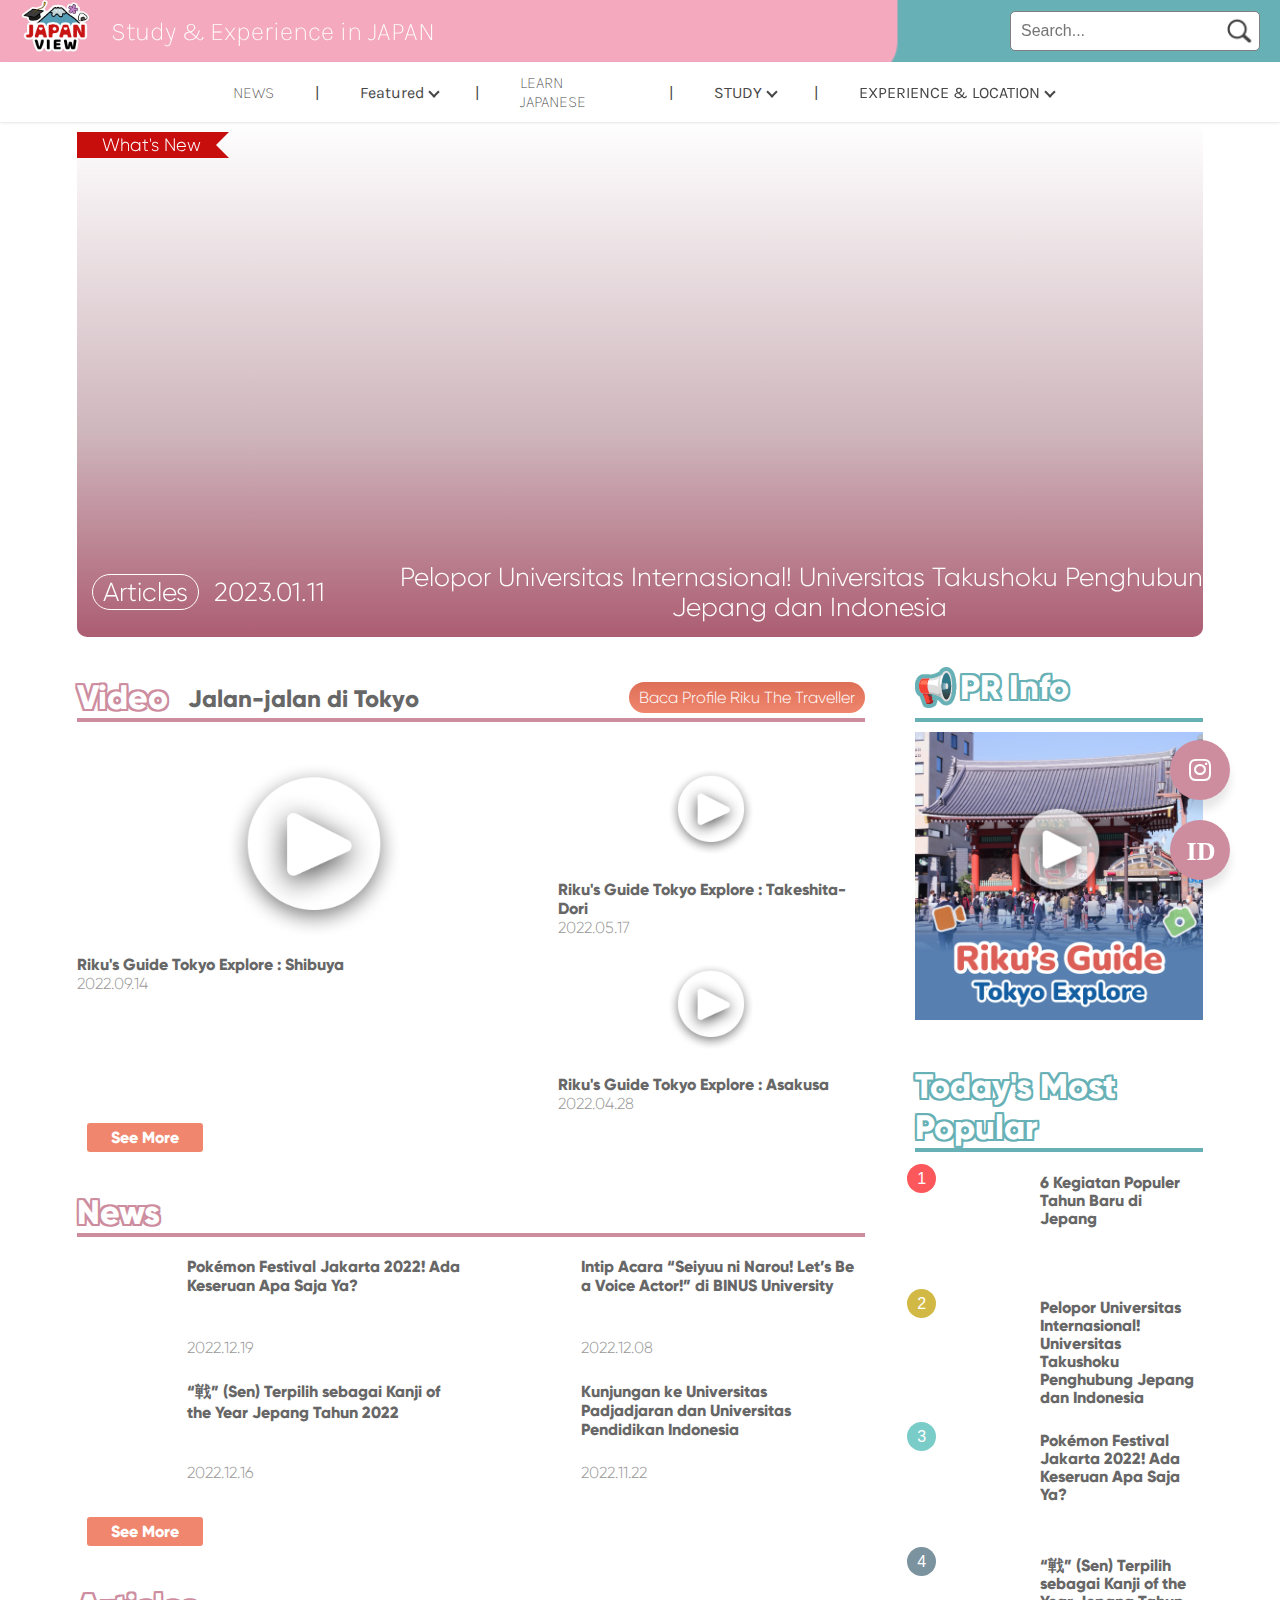
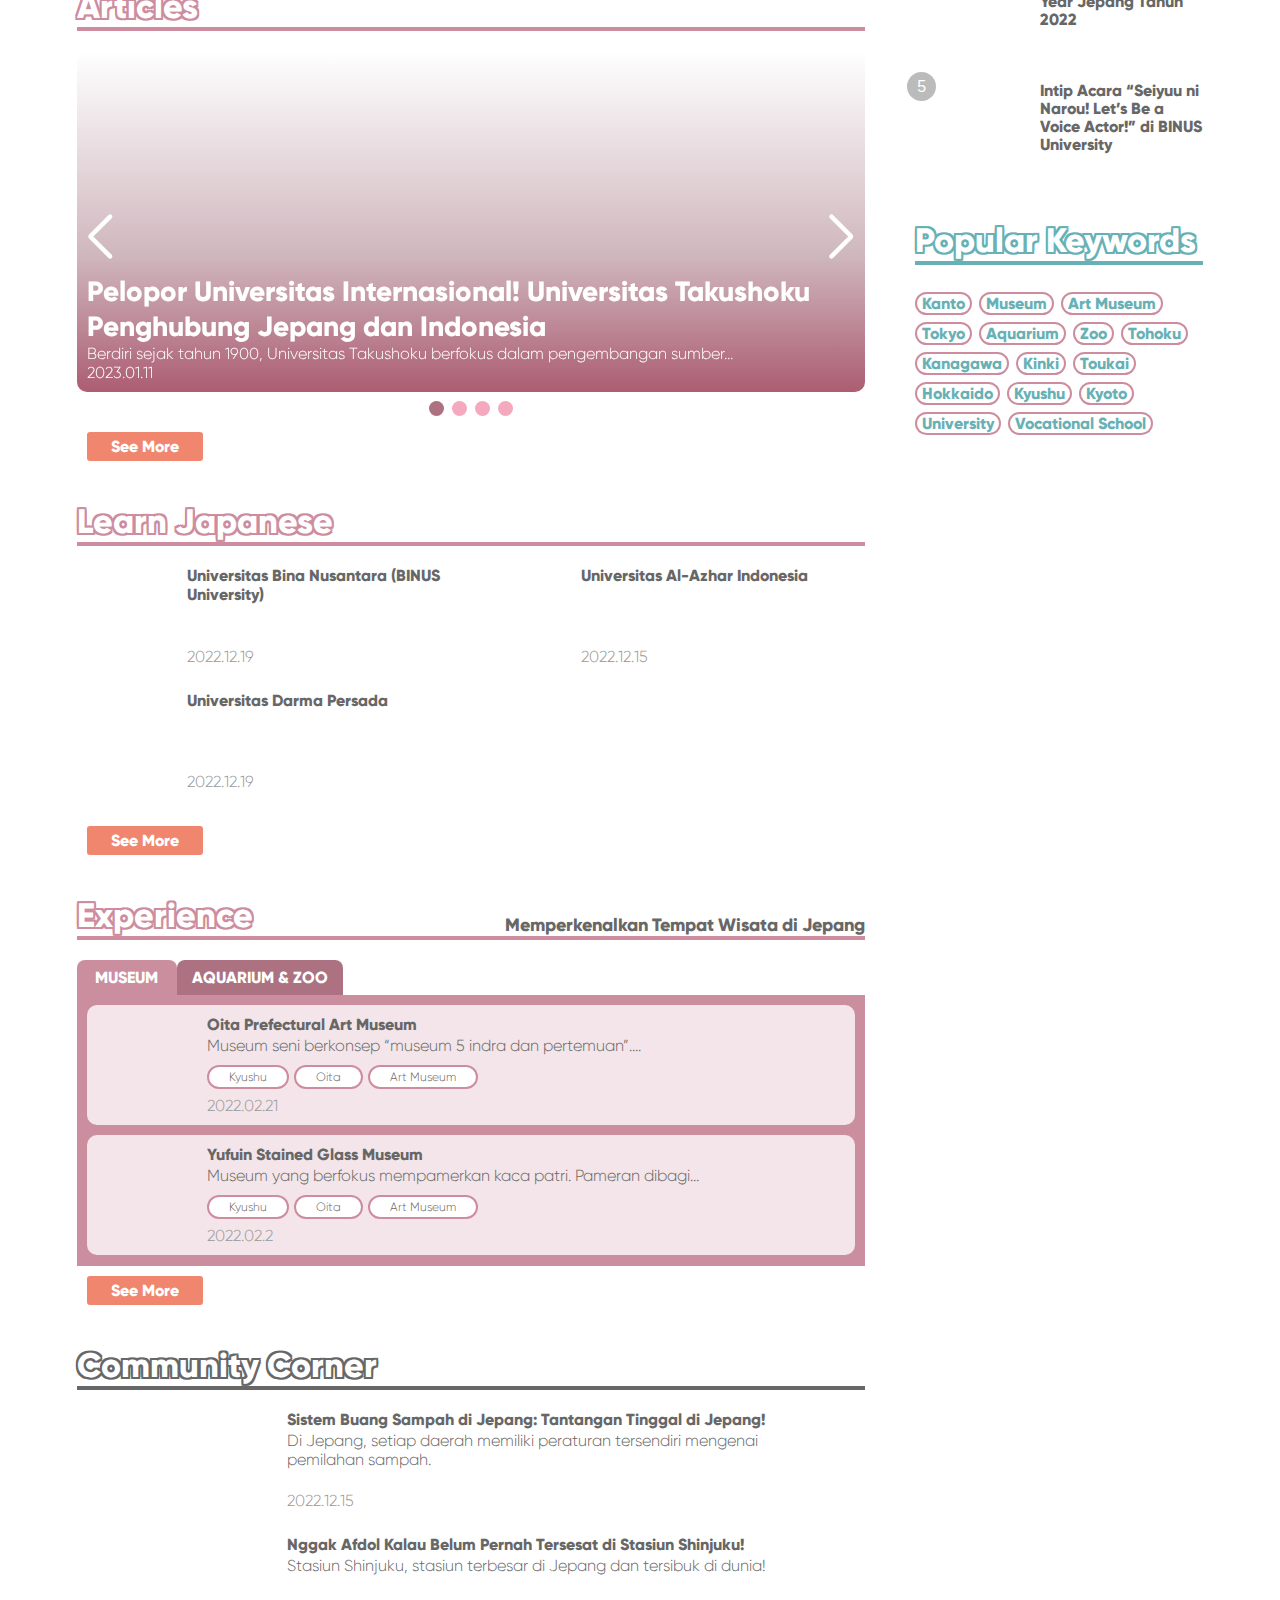
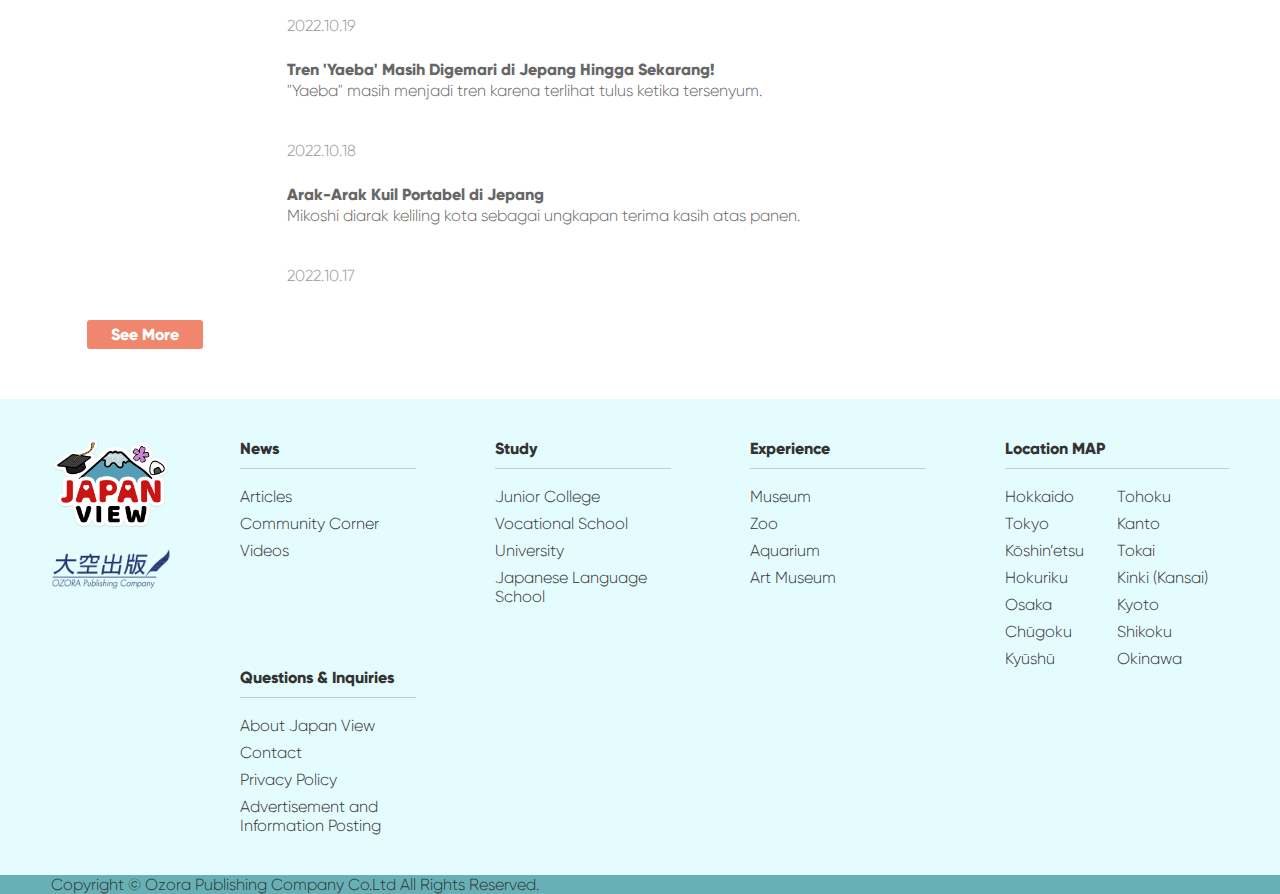
<file: index.html>
<!DOCTYPE html>
<html lang="en">

<head>
    <meta charset="UTF-8">
    <meta http-equiv="X-UA-Compatible" content="IE=edge">
    <meta name="viewport" content="width=device-width, initial-scale=1.0">
    <title>Japan View</title>
    <link rel="stylesheet" href="css/style.css">
    <link rel="stylesheet" href="https://cdn.jsdelivr.net/npm/swiper@8/swiper-bundle.min.css">
    <link rel="stylesheet" href="https://cdnjs.cloudflare.com/ajax/libs/font-awesome/5.15.3/css/all.min.css" />
</head>

<body>
    <div id="top">
        <div id="nav">
            <div class="nav-container1">
                <div class="nav-logo">
                    <a href="/index.html"><img src="img/japanview-logo.png" alt=""></a>
                    <a>Study & Experience in JAPAN</a>
                </div>
                <div class="search-bar">
                    <input type="search" placeholder="Search...">
                </div>
            </div>
            <div class="menu-list">
                <nav aria-label="main navigation">
                    <ul class="menus">
                        <li><a href="/news/index.html">NEWS</a></li>
                        <a><b>|</b></a>
                        <li>
                            <button type="button" aria-haspopup="true" aria-expanded="true" aria-controls="dropdown1">
                                Featured<span class="arrow"></span>
                            </button>
                            <ul class="dropdown" id="dropdown1">
                                <li><a href="#">ARTICLES</a></li>
                                <li><a href="#">COMMUNITY CORNER</a></li>
                            </ul>
                        </li>
                        <a><b>|</b></a>
                        <li><a href="#">LEARN JAPANESE</a></li>
                        <a><b>|</b></a>
                        <li>
                            <button type="button" aria-haspopup="true" aria-expanded="true" aria-controls="dropdown1">
                                STUDY<span class="arrow"></span>
                            </button>
                            <ul class="dropdown" id="dropdown1">
                                <li><a href="#">University</a></li>
                                <li><a href="#">Junior College</a></li>
                                <li><a href="#">Vocational School</a></li>
                                <li><a href="#">Japanese Language School</a></li>
                            </ul>
                        </li>
                        <a><b>|</b></a>
                        <li>
                            <button type="button" aria-haspopup="true" aria-expanded="true" aria-controls="dropdown1">
                                EXPERIENCE & LOCATION<span class="arrow"></span>
                            </button>
                            <ul class="dropdown" id="dropdown1">
                                <a href="Experience">Experience </a>
                                <li><a href="#">Museum</a></li>
                                <li><a href="#">Art Museum</a></li>
                                <li><a href="#">Zoo</a></li>
                                <li><a href="#">Aquarium</a></li>
                            </ul>
                        </li>
            </div>
        </div>
    </div>
    <div class="new-slider">
        <div class="swiper mySwiper1">
            <div class="swiper-wrapper">
                <div class="swiper-slide">
                    <div class="jv-slide-item">
                        <div class="jv-slide-img img-1">
                            <span>
                                What's New </span>
                            <a href="https://japanview.tv/id/topics/19960/"></a>
                            <div class="jv-slide-body">
                                <div class="jv-slide-post-type">
                                    <p>
                                        Articles </p>
                                </div>
                                <div class="jv-slide-date">
                                    <p>2023.01.11</p>
                                </div>

                                <div class="jv-slide-txt">

                                    <p><a href="https://japanview.tv/id/topics/19960/">
                                            Pelopor Universitas Internasional! Universitas Takushoku Penghubung Jepang
                                            dan
                                            Indonesia </a></p>
                                    <ul class="jv-slide-faci" style="display: none;">
                                        <li class="f_university "><a
                                                href="https://japanview.tv/id/school_type/university_id/">University</a>
                                        </li>
                                    </ul>
                                </div>
                            </div>
                        </div>
                    </div>
                </div>
                <div class="swiper-slide">
                    <div class="jv-slide-item">
                        <div class="jv-slide-img img-2">
                            <span>
                                What's New </span>
                            <a href="https://japanview.tv/id/news/19711/"></a>
                        </div>
                        <div class="jv-slide-body">
                            <div class="jv-slide-post-type">
                                <p>
                                    News </p>
                            </div>
                            <div class="jv-slide-date">
                                <p>2022.12.19</p>
                            </div>

                            <div class="jv-slide-txt">

                                <p><a href="https://japanview.tv/id/news/19711/">
                                        Pokémon Festival Jakarta 2022! Ada Keseruan Apa Saja Ya? </a></p>
                            </div>
                        </div>
                    </div>
                </div>
                <div class="swiper-slide">
                    <div class="jv-slide-item">
                        <div class="jv-slide-img img-3">
                            <span>
                                What's New </span>
                            <a href="https://japanview.tv/id/news/19681/"></a>
                        </div>
                        <div class="jv-slide-body">
                            <div class="jv-slide-post-type">
                                <p>
                                    News </p>
                            </div>
                            <div class="jv-slide-date">
                                <p>2022.12.16</p>
                            </div>

                            <div class="jv-slide-txt">

                                <p><a href="https://japanview.tv/id/news/19681/">
                                        “戦” (Sen) Terpilih sebagai Kanji of the Year Jepang Tahun 2022 </a></p>
                            </div>
                        </div>
                    </div>
                </div>
                <div class="swiper-slide">
                    <div class="jv-slide-item">
                        <div class="jv-slide-img img-4">
                            <span>
                                What's New </span>
                            <a href="https://japanview.tv/id/news/19568/"></a>
                        </div>
                        <div class="jv-slide-body">
                            <div class="jv-slide-post-type">
                                <p>
                                    News </p>
                            </div>
                            <div class="jv-slide-date">
                                <p>2022.12.08</p>
                            </div>

                            <div class="jv-slide-txt">

                                <p><a href="https://japanview.tv/id/news/19568/">
                                        Intip Acara “Seiyuu ni Narou! Let’s Be a Voice Actor!” di BINUS University </a>
                                </p>
                            </div>
                        </div>
                    </div>
                </div>
                <div class="swiper-slide">
                    <div class="jv-slide-item">
                        <div class="jv-slide-img img-5">
                            <span>
                                What's New </span>
                            <a href="https://japanview.tv/id/news/19501/"></a>
                        </div>
                        <div class="jv-slide-body">
                            <div class="jv-slide-post-type">
                                <p>
                                    News </p>
                            </div>
                            <div class="jv-slide-date">
                                <p>2022.11.22</p>
                            </div>

                            <div class="jv-slide-txt">

                                <p><a href="https://japanview.tv/id/news/19501/">
                                        Kunjungan ke Universitas Padjadjaran dan Universitas Pendidikan Indonesia </a>
                                </p>
                            </div>
                        </div>
                    </div>
                </div>
            </div>
        </div>
    </div>
    <div class="wrapper">
        <div class="main-content">
            <div class="video">
                <div class="title">
                    <div class="title-left">
                        <span>
                            <h1>Video</h1>
                        </span>
                        <span class="desc"> Jalan-jalan di Tokyo</span>
                    </div>
                    <div class="title-right">
                        <a href=""><b>
                                Baca Profile Riku The Traveller</b></a>
                    </div>
                </div>
                <div class="video-content">
                    <div class="video-left">
                        <div class="jv-video-img video-1">
                            <a href="https://japanview.tv/id/videos/19427/" class="lightbox"></a>
                        </div>

                        <div class="jv-video-body">
                            <div class="jv-video-txt">
                                <p><a href="https://japanview.tv/id/videos/19427/" class="lightbox">
                                        Riku's Guide Tokyo Explore : Shibuya</a><br>
                                    <span class="excerpt"></span>
                                </p>
                            </div>
                            <div class="jv-video-date">
                                <p>2022.09.14</p>
                            </div>
                        </div>
                    </div>
                    <div class="video-right">
                        <div class="jv-video-img video-2">
                            <a href="https://japanview.tv/id/videos/19309/" class="lightbox"></a>
                        </div>

                        <div class="jv-video-body">
                            <div class="jv-video-txt">
                                <p><a href="https://japanview.tv/id/videos/19309/" class="lightbox">
                                        Riku's Guide Tokyo Explore : Takeshita-Dori <br></a>
                                    <span class="excerpt">
                                    </span>
                                </p>
                            </div>
                            <div class="jv-video-date">
                                <p>2022.05.17</p>
                            </div>
                        </div>
                        <div class="jv-video-img video-3">
                            <a href="https://japanview.tv/id/videos/19298/" class="lightbox"></a>
                        </div>

                        <div class="jv-video-body">
                            <div class="jv-video-txt">
                                <p><a href="https://japanview.tv/id/videos/19309/" class="lightbox">
                                        Riku's Guide Tokyo Explore : Asakusa <br></a>
                                    <span class="excerpt">
                                    </span>
                                </p>
                            </div>
                            <div class="jv-video-date">
                                <p>2022.04.28</p>
                            </div>
                        </div>
                    </div>
                </div>
                <div class="btn-primary" data-aos="fade-up"><a href="/id/videos/" class="btn-video">
                        See More </a></div>
            </div>
            <!-- NEWS -->
            <div class="news">
                <div class="title">
                    <div class="title-left">
                        <span>
                            <h1>News</h1>
                        </span>
                    </div>
                </div>
                <div class="news-content">
                    <div class="jv-wrapper-news">
                        <div class="jv-list list-news">
                            <!--Item-->
                            <div class="news-left">
                                <div class="jv-desc-item">
                                    <div class="jv-desc-img news-1"> <a href="https://japanview.tv/id/news/19711/"></a>
                                    </div>
                                    <div class="jv-desc-body body-news">
                                        <div class="jv-desc-txt">
                                            <p><a href="https://japanview.tv/id/news/19711/">
                                                    Pokémon Festival Jakarta 2022! Ada Keseruan Apa Saja Ya? </a>
                                            </p>
                                        </div>
                                        <div class="jv-desc-date">
                                            <p>2022.12.19</p>
                                        </div>
                                    </div>
                                </div>
                                <!--//Item-->
                                <!--Item-->
                                <div class="jv-desc-item">
                                    <div class="jv-desc-img news-2"> <a href="https://japanview.tv/id/news/19681/"></a>
                                    </div>
                                    <div class="jv-desc-body body-news">
                                        <div class="jv-desc-txt">
                                            <p><a href="https://japanview.tv/id/news/19681/">
                                                    “戦” (Sen) Terpilih sebagai Kanji of the Year Jepang Tahun 2022 </a>
                                            </p>
                                        </div>
                                        <div class="jv-desc-date">
                                            <p>2022.12.16</p>
                                        </div>

                                    </div>
                                </div>
                            </div>
                            <!--//Item-->
                            <!--Item-->
                            <div class="news-right">
                                <div class="jv-desc-item">
                                    <div class="jv-desc-img news-3"> <a href="https://japanview.tv/id/news/19568/"></a>
                                    </div>
                                    <div class="jv-desc-body body-news">
                                        <div class="jv-desc-txt">
                                            <p><a href="https://japanview.tv/id/news/19568/">
                                                    Intip Acara “Seiyuu ni Narou! Let’s Be a Voice Actor!” di BINUS
                                                    University </a>
                                            </p>
                                        </div>
                                        <div class="jv-desc-date">
                                            <p>2022.12.08</p>
                                        </div>
                                    </div>

                                </div>
                                <!--//Item-->
                                <!--Item-->
                                <div class="jv-desc-item">
                                    <div class="jv-desc-img news-4"> <a href="https://japanview.tv/id/news/19501/"></a>
                                    </div>
                                    <div class="jv-desc-body body-news">
                                        <div class="jv-desc-txt">
                                            <p><a href="https://japanview.tv/id/news/19501/">
                                                    Kunjungan ke Universitas Padjadjaran dan Universitas Pendidikan
                                                    Indonesia </a>
                                            </p>
                                        </div>
                                        <div class="jv-desc-date">
                                            <p>2022.11.22</p>
                                        </div>
                                    </div>

                                </div>
                            </div>
                            <!--//Item-->
                        </div>
                        <!--More-->
                        <div class="btn-primary" data-aos="fade-up"><a href="/id/topics/?topics_category=feature"
                                class="btn-feature">
                                See More </a></div>
                    </div>
                </div>
            </div>
            <!-- Article -->
            <div class="article">
                <di v class="title">
                    <div class="title-left">
                        <span>
                            <h1>Articles</h1>
                        </span>
                    </div>
            </div>
            <div class="article-content">
                <div class="swiper mySwiper2">
                    <div class="swiper-wrapper">
                        <div class="swiper-slide">
                            <div class="jv-article-item">
                                <div class="jv-article-img-1 img-1">
                                    <a href="https://japanview.tv/id/topics/19960/"></a>
                                    <div class="jv-article-body">
                                        <div class="jv-article-txt">
                                            <p><a href="https://japanview.tv/id/topics/19960/">
                                                    Pelopor Universitas Internasional! Universitas Takushoku Penghubung
                                                    Jepang dan Indonesia </a>
                                            <div class="excerpt">
                                                Berdiri sejak tahun 1900, Universitas Takushoku berfokus dalam
                                                pengembangan sumber... </div>
                                            </p>
                                        </div>
                                        <div class="jv-article-date">
                                            <p>2023.01.11</p>
                                        </div>
                                    </div>
                                </div>
                            </div>
                        </div>

                        <div class="swiper-slide">
                            <div class="jv-article-item">
                                <div class="jv-article-img-2 img-2">
                                    <a href="https://japanview.tv/id/topics/16059/"></a>
                                    <div class="jv-article-body">
                                        <div class="jv-article-txt">
                                            <p><a href="https://japanview.tv/id/topics/16059/">
                                                    Belajar Desain Grafis </a>
                                            <div class="excerpt">
                                                Mulai dari seni, iklan, hingga smartphone, kehidupan kita tak pernah...
                                            </div>
                                            </p>
                                        </div>
                                        <div class="jv-article-date">
                                            <p>2021.09.30</p>
                                        </div>
                                    </div>
                                </div>
                            </div>
                        </div>
                        <div class="swiper-slide">
                            <div class="jv-article-item">
                                <div class="jv-article-img-3 img-3">
                                    <a href="https://japanview.tv/id/topics/15880/"></a>
                                    <div class="jv-article-body">
                                        <div class="jv-article-txt">
                                            <p><a href="https://japanview.tv/id/topics/15880/">
                                                    Belajar Bahasa Jepang </a>
                                            <div class="excerpt">
                                                Bahasa Jepang cukup terkenal dari berbagai negara dikarenakan anime
                                                dan...</div>
                                            </p>
                                        </div>
                                        <div class="jv-article-date">
                                            <p>2021.09.29</p>
                                        </div>
                                    </div>
                                </div>
                            </div>
                        </div>
                        <div class="swiper-slide">
                            <div class="jv-article-item">
                                <div class="jv-article-img-4 img-4">
                                    <a href="https://japanview.tv/id/topics/14449/"></a>
                                    <div class="jv-article-body">
                                        <div class="jv-article-txt">
                                            <p><a href="https://japanview.tv/id/topics/14449/">
                                                    Belajar Anime dan Manga </a>
                                            <div class="excerpt">
                                                Mulai dari seni, iklan, hingga smartphone, kehidupan kita tak pernah...
                                            </div>
                                            </p>
                                        </div>
                                        <div class="jv-article-date">
                                            <p>2021.09.21</p>
                                        </div>
                                    </div>
                                </div>
                            </div>
                        </div>

                    </div>
                    <!-- If we need navigation buttons -->
                    <div class="swiper-button-prev"></div>
                    <div class="swiper-button-next"></div>
                    <!-- If we need pagination -->
                    <div class="swiper-pagination swiper-pagination2"></div>
                </div>
            </div>
            <!--More-->
            <div class="btn-primary" data-aos="fade-up"><a href="/id/topics/?topics_category=feature"
                    class="btn-feature">
                    See More </a></div>
            <!-- LEARN JAPANESE -->
            <div class="learn-japanese">
                <div class="title">
                    <div class="title-left">
                        <span>
                            <h1>Learn Japanese</h1>
                        </span>
                    </div>
                </div>
                <div class="lj-content">
                    <div class="jv-wrapper-news">
                        <div class="jv-list list-news">
                            <!--Item-->
                            <div class="news-left">
                                <div class="jv-desc-item">
                                    <div class="jv-desc-img lj-1"> <a
                                            href="https://japanview.tv/id/learn_japanese/19734/"></a>
                                    </div>
                                    <div class="jv-desc-body body-news">
                                        <div class="jv-desc-txt">
                                            <p><a href="https://japanview.tv/id/learn_japanese/19734/">
                                                    Universitas Bina Nusantara (BINUS University) </a>
                                            </p>
                                        </div>
                                        <div class="jv-desc-date">
                                            <p>2022.12.19</p>
                                        </div>
                                    </div>
                                </div>
                                <!--//Item-->
                                <!--Item-->
                                <div class="jv-desc-item">
                                    <div class="jv-desc-img lj-3"> <a
                                            href="https://japanview.tv/id/learn_japanese/19720/"></a>
                                    </div>
                                    <div class="jv-desc-body body-news">
                                        <div class="jv-desc-txt">
                                            <p><a href="https://japanview.tv/id/learn_japanese/19720/">
                                                    Universitas Darma Persada</a>
                                            </p>
                                        </div>
                                        <div class="jv-desc-date">
                                            <p>2022.12.19</p>
                                        </div>
                                    </div>
                                </div>
                            </div>
                            <!--//Item-->
                            <!--Item-->
                            <div class="news-right">
                                <div class="jv-desc-item">
                                    <div class="jv-desc-img lj-2"> <a
                                            href="https://japanview.tv/id/learn_japanese/19647/"></a>
                                    </div>
                                    <div class="jv-desc-body body-news">
                                        <div class="jv-desc-txt">
                                            <p><a href="https://japanview.tv/id/learn_japanese/19647/">
                                                    Universitas Al-Azhar Indonesia</a>
                                            </p>
                                        </div>
                                        <div class="jv-desc-date">
                                            <p>2022.12.15</p>
                                        </div>
                                    </div>
                                </div>
                                <!--//Item-->
                            </div>
                        </div>
                    </div>
                </div>
                <!--More-->
                <div class="btn-primary" data-aos="fade-up"><a href="/id/topics/?topics_category=feature"
                        class="btn-feature">
                        See More </a></div>
                <!-- EXPERIENCE -->
                <div class="experience">
                    <div class="title title-2">
                        <div class="title-left title-2-left">
                            <span>
                                <h1>Experience</h1>
                            </span>
                            <span class="desc-2">Memperkenalkan Tempat Wisata di Jepang</span>
                        </div>
                    </div>
                    <div class="experience-content">
                        <div class="container">
                            <div class="tab-trigger">
                                <ul>
                                    <li><label for="tab1">MUSEUM</label></li>
                                    <li><label for="tab2">AQUARIUM & ZOO</label></li>
                                </ul>
                            </div>
                            <div class="tab-container-wrap">
                                <input type="radio" checked id="tab1" name="1">
                                <div class="tab-content-box">
                                    <!--Item-->
                                    <div class="jv-experience-item">
                                        <div class="jv-desc-img experience-1"> <a
                                                href="https://japanview.tv/id/odekake/19105/"></a>
                                        </div>
                                        <div class="jv-desc-body body-news">
                                            <div class="jv-desc-txt">
                                                <p><a href="https://japanview.tv/id/odekake/19105/">
                                                        Oita Prefectural Art Museum</a>
                                                <div class="excerpt">
                                                    Museum seni berkonsep “museum 5 indra dan pertemuan”.... </div>
                                                </p>
                                                <ul class="jv-list-tags">
                                                    <li class="f_kyushu "><a
                                                            href="https://japanview.tv/id/prefectures/kyushu_id/">Kyushu</a>
                                                    </li>
                                                    <li class="f_oita "><a
                                                            href="https://japanview.tv/id/prefectures/oita_id/">Oita</a>
                                                    </li>
                                                    <li class="f_art_museum "><a
                                                            href="https://japanview.tv/id/facility_genre/art_museum_id/">Art
                                                            Museum</a></li>
                                                </ul>
                                            </div>
                                            <div class="jv-desc-date">
                                                <p>2022.02.21</p>
                                            </div>
                                        </div>
                                    </div>
                                    <!--//Item-->
                                    <!--Item-->
                                    <div class="jv-experience-item">
                                        <div class="jv-desc-img experience-2"> <a
                                                href="https://japanview.tv/id/odekake/19102/"></a>
                                        </div>
                                        <div class="jv-desc-body body-news">
                                            <div class="jv-desc-txt">
                                                <p><a href="https://japanview.tv/id/odekake/19102/">
                                                        Yufuin Stained Glass Museum</a>
                                                <div class="excerpt">
                                                    Museum yang berfokus mempamerkan kaca patri. Pameran dibagi...
                                                </div>
                                                </p>
                                                <ul class="jv-list-tags">
                                                    <li class="f_kyushu "><a
                                                            href="https://japanview.tv/id/prefectures/kyushu_id/">Kyushu</a>
                                                    </li>
                                                    <li class="f_oita "><a
                                                            href="https://japanview.tv/id/prefectures/oita_id/">Oita</a>
                                                    </li>
                                                    <li class="f_art_museum "><a
                                                            href="https://japanview.tv/id/facility_genre/art_museum_id/">Art
                                                            Museum</a></li>
                                                </ul>
                                            </div>
                                            <div class="jv-desc-date">
                                                <p>2022.02.2</p>
                                            </div>
                                        </div>
                                    </div>
                                </div>
                                <!--//Item-->
                                <input type="radio" id="tab2" name="1">
                                <div class="tab-content-box">
                                    <!--Item-->
                                    <div class="jv-experience-item">
                                        <div class="jv-desc-img experience-3"> <a
                                                href="https://japanview.tv/id/odekake/19062/"></a>
                                        </div>
                                        <div class="jv-desc-body body-news">
                                            <div class="jv-desc-txt">
                                                <p><a href="https://japanview.tv/id/odekake/19062/">
                                                        National Okinawa Memorial Park (Kaiyohaku Park): Okinawa
                                                        Churaumi
                                                        Aquarium</a>
                                                <div class="excerpt">
                                                    Akuarium yang berlokasi di dalam taman nasional Okinawa... </div>
                                                </p>
                                                <ul class="jv-list-tags">
                                                    <li class="f_okinawa "><a
                                                            href="https://japanview.tv/id/prefectures/okinawa_id/">Okinawa</a>
                                                    </li>
                                                    <li class="f_aquarium "><a
                                                            href="https://japanview.tv/id/facility_genre/aquarium_id/">Aquarium</a>
                                                    </li>
                                                </ul>
                                            </div>
                                            <div class="jv-desc-date">
                                                <p>2022.02.21</p>
                                            </div>
                                        </div>
                                    </div>
                                    <!--//Item-->
                                    <!--Item-->
                                    <div class="jv-experience-item">
                                        <div class="jv-desc-img experience-4"> <a
                                                href="https://japanview.tv/id/odekake/19057/"></a>
                                        </div>
                                        <div class="jv-desc-body body-news">
                                            <div class="jv-desc-txt">
                                                <p><a href="https://japanview.tv/id/odekake/19057/">
                                                        Okinawa Zoo & Museum</a>
                                                <div class="excerpt">
                                                    Okinawa Zoo & Museum merupakan sebuah taman hiburan... </div>
                                                </p>
                                                <ul class="jv-list-tags">
                                                    <li class="f_okinawa "><a
                                                            href="https://japanview.tv/id/prefectures/okinawa_id/">Okinawa</a>
                                                    </li>
                                                    <li class="f_zoo "><a
                                                            href="https://japanview.tv/id/facility_genre/zoo_id/">Zoo</a>
                                                    </li>
                                                </ul>
                                            </div>
                                            <div class="jv-desc-date">
                                                <p>2022.02.21</p>
                                            </div>
                                        </div>
                                    </div>
                                </div>
                                <!--//Item-->
                            </div>
                        </div>
                    </div>
                </div>
                <!--More-->
                <div class="btn-primary" data-aos="fade-up"><a href="/id/topics/?topics_category=feature"
                        class="btn-feature">
                        See More </a></div>
                <!-- COMMUNITY CORNER -->
                <div class="community-corner">
                    <div class="title title-cc">
                        <div class="title-left">
                            <span>
                                <h1>Community Corner</h1>
                            </span>
                        </div>
                    </div>
                    <div class="cc-content">
                        <div class="jv-wrapper-cc">
                            <div class="jv-list list-cc">
                                <!--Item-->
                                <div class="jv-desc-item">
                                    <div class="jv-desc-img cc-1"> <a href="https://japanview.tv/id/column/19661/"></a>
                                    </div>
                                    <div class="jv-desc-body body-news">
                                        <div class="jv-desc-txt">
                                            <p><a href="https://japanview.tv/id/column/19661/">
                                                    Sistem Buang Sampah di Jepang: Tantangan Tinggal di Jepang!
                                                </a>
                                            <div class="excerpt">
                                                Di Jepang, setiap daerah memiliki peraturan tersendiri mengenai
                                                pemilahan sampah. </div>
                                            </p>
                                        </div>
                                        <div class="jv-desc-date">
                                            <p>2022.12.15</p>
                                        </div>
                                    </div>
                                </div>
                                <!--//Item-->
                                <!--Item-->
                                <div class="jv-desc-item">
                                    <div class="jv-desc-img cc-2"> <a href="https://japanview.tv/id/column/19988/"></a>
                                    </div>
                                    <div class="jv-desc-body body-news">
                                        <div class="jv-desc-txt">
                                            <p><a href="https://japanview.tv/id/column/19988/">
                                                    Nggak Afdol Kalau Belum Pernah Tersesat di Stasiun Shinjuku! </a>
                                            <div class="excerpt">
                                                Stasiun Shinjuku, stasiun terbesar di Jepang dan tersibuk di dunia!
                                            </div>
                                            </p>
                                        </div>
                                        <div class="jv-desc-date">
                                            <p>2022.10.19</p>
                                        </div>

                                    </div>
                                </div>
                            </div>
                            <!--//Item-->
                            <!--Item-->
                            <div class="jv-desc-item">
                                <div class="jv-desc-img cc-3"> <a href="https://japanview.tv/id/column/19953/"></a>
                                </div>
                                <div class="jv-desc-body body-news">
                                    <div class="jv-desc-txt">
                                        <p><a href="https://japanview.tv/id/column/19953/">
                                                Tren 'Yaeba' Masih Digemari di Jepang Hingga Sekarang!
                                            </a>
                                        <div class="excerpt">
                                            "Yaeba" masih menjadi tren karena terlihat tulus ketika tersenyum.
                                        </div>
                                        </p>
                                    </div>
                                    <div class="jv-desc-date">
                                        <p>2022.10.18</p>
                                    </div>
                                </div>

                            </div>
                            <!--//Item-->
                            <!--Item-->
                            <div class="jv-desc-item">
                                <div class="jv-desc-img cc-4"> <a href="https://japanview.tv/id/news/19501/"></a>
                                </div>
                                <div class="jv-desc-body body-news">
                                    <div class="jv-desc-txt">
                                        <p><a href="https://japanview.tv/id/column/19948/">
                                                Arak-Arak Kuil Portabel di Jepang </a>
                                        <div class="excerpt">
                                            Mikoshi diarak keliling kota sebagai ungkapan terima kasih atas
                                            panen. </div>
                                        </p>
                                    </div>
                                    <div class="jv-desc-date">
                                        <p>2022.10.17</p>
                                    </div>
                                </div>

                            </div>
                            <!--//Item-->
                            <!--More-->
                            <div class="btn-primary" data-aos="fade-up"><a href="/id/topics/?topics_category=feature"
                                    class="btn-feature">
                                    See More </a></div>
                        </div>
                    </div>
                </div>
            </div>
        </div>
        <div class="jv-sidebar">
            <div class="recent-fix">
                <!-- PR BOX -->
                <div class="pr-box">
                    <h3>
                        PR Info
                    </h3>
                    <div class="pr-banner"><a href="/id/videos/"><img src="img/youtube-banner.png"
                                alt="Riku's Adventure" data-pagespeed-url-hash="506169089"
                                onload="pagespeed.CriticalImages.checkImageForCriticality(this);"></a></div>
                </div>
                <!-- //PR BOX -->

                <!-- DAILY RANK -->
                <div class="daily-rank">
                    <h3>
                        <span class="today">Today's</span> Most Popular
                    </h3>
                    <div class="jv-list list-feature">

                        <div class="jv-list-item">
                            <div class="jv-list-img daily-1"> <a href="https://japanview.tv/id/news/19995/"></a>
                            </div>


                            <div class="jv-list-body">
                                <div class="jv-list-txt">
                                    <p><a href="https://japanview.tv/id/news/19995/">6 Kegiatan Populer Tahun Baru
                                            di Jepang</a></p>
                                </div>
                            </div>
                        </div>

                        <div class="jv-list-item">
                            <div class="jv-list-img daily-2"> <a href="https://japanview.tv/id/topics/19960/"></a>
                            </div>


                            <div class="jv-list-body">
                                <div class="jv-list-txt">
                                    <p><a href="https://japanview.tv/id/topics/19960/">Pelopor Universitas
                                            Internasional! Universitas Takushoku Penghubung Jepang dan Indonesia</a>
                                    </p>
                                </div>
                            </div>
                        </div>

                        <div class="jv-list-item">
                            <div class="jv-list-img daily-3"> <a href="https://japanview.tv/id/news/19711/"></a>
                            </div>


                            <div class="jv-list-body">
                                <div class="jv-list-txt">
                                    <p><a href="https://japanview.tv/id/news/19711/">Pokémon Festival Jakarta 2022!
                                            Ada Keseruan Apa Saja Ya?</a></p>
                                </div>
                            </div>
                        </div>

                        <div class="jv-list-item">
                            <div class="jv-list-img daily-4"> <a href="https://japanview.tv/id/news/19681/"></a>
                            </div>


                            <div class="jv-list-body">
                                <div class="jv-list-txt">
                                    <p><a href="https://japanview.tv/id/news/19681/">“戦” (Sen) Terpilih sebagai
                                            Kanji of the Year Jepang Tahun 2022</a></p>
                                </div>
                            </div>
                        </div>

                        <div class="jv-list-item">
                            <div class="jv-list-img daily-5"> <a href="https://japanview.tv/id/news/19568/"></a>
                            </div>
                            <div class="jv-list-body">
                                <div class="jv-list-txt">
                                    <p><a href="https://japanview.tv/id/news/19568/">Intip Acara “Seiyuu ni Narou!
                                            Let’s Be a Voice Actor!” di BINUS University</a></p>
                                </div>
                            </div>
                        </div>
                    </div>
                </div>
                <!-- //DAILY RANK -->

                <!-- KEYWORDS -->
                <div class="popular-keyword">
                    <h3>
                        Popular Keywords </h3>
                    <div>
                        <a href="https://japanview.tv/id/prefectures/kanto_id/"
                            class="tag-cloud-link tag-link-635 tag-link-position-1" style="font-size: 16px;">Kanto</a>
                        <a href="https://japanview.tv/id/facility_genre/museum_id/"
                            class="tag-cloud-link tag-link-482 tag-link-position-2" style="font-size: 16px;">Museum</a>
                        <a href="https://japanview.tv/id/facility_genre/art_museum_id/"
                            class="tag-cloud-link tag-link-246 tag-link-position-3" style="font-size: 16px;">Art
                            Museum</a>
                        <a href="https://japanview.tv/id/prefectures/tokyo_id/"
                            class="tag-cloud-link tag-link-633 tag-link-position-4" style="font-size: 16px;">Tokyo</a>
                        <a href="https://japanview.tv/id/facility_genre/aquarium_id/"
                            class="tag-cloud-link tag-link-252 tag-link-position-5"
                            style="font-size: 16px;">Aquarium</a>
                        <a href="https://japanview.tv/id/facility_genre/zoo_id/"
                            class="tag-cloud-link tag-link-250 tag-link-position-6" style="font-size: 16px;">Zoo</a>
                        <a href="https://japanview.tv/id/prefectures/tohoku_id/"
                            class="tag-cloud-link tag-link-307 tag-link-position-7" style="font-size: 16px;">Tohoku</a>
                        <a href="https://japanview.tv/id/prefectures/kanagawa_id/"
                            class="tag-cloud-link tag-link-627 tag-link-position-8"
                            style="font-size: 16px;">Kanagawa</a>
                        <a href="https://japanview.tv/id/prefectures/kinki_id/"
                            class="tag-cloud-link tag-link-266 tag-link-position-9" style="font-size: 16px;">Kinki</a>
                        <a href="https://japanview.tv/id/prefectures/toukai_id/"
                            class="tag-cloud-link tag-link-351 tag-link-position-10" style="font-size: 16px;">Toukai</a>
                        <a href="https://japanview.tv/id/prefectures/hokkaido_id/"
                            class="tag-cloud-link tag-link-262 tag-link-position-11"
                            style="font-size: 16px;">Hokkaido</a>
                        <a href="https://japanview.tv/id/prefectures/kyushu_id/"
                            class="tag-cloud-link tag-link-393 tag-link-position-12" style="font-size: 16px;">Kyushu</a>
                        <a href="https://japanview.tv/id/prefectures/kyoto_id/"
                            class="tag-cloud-link tag-link-367 tag-link-position-13" style="font-size: 16px;">Kyoto</a>
                        <a href="https://japanview.tv/id/school_type/university_id/"
                            class="tag-cloud-link tag-link-470 tag-link-position-14"
                            style="font-size: 16px;">University</a>
                        <a href="https://japanview.tv/id/school_type/vocational_school_id/"
                            class="tag-cloud-link tag-link-474 tag-link-position-15" style="font-size: 16px;">Vocational
                            School</a>
                    </div>
                </div>
                <!-- //KEYWORDS -->
            </div>
        </div>
        <!-- MEDIA BUTTON -->
        <div class="media-button">
            <div class="icon instagram"> 
                <div class="tooltip">
                    Instagram
                </div>
                <a href="https://www.instagram.com/japanview_ozora/">
                <span><i class="fab fa-instagram"></i></span></a>
            </div>
            <div class="icon language">
                <div class="tooltip">
                    Language
                </div>
                <span><a class="fab fa-language">ID</a></span>
            </div>
        </div>
    </div>
    <footer class="jv-footer">
        <!-- <div class="jv-footer-bg"></div> -->
        <div class="jv-footer-wrapper">
            <div class="jv-footer-logo"><a class="jv-footer-logo1" href="/"><img src="/img/japanview-logo.png"
                        alt="Japan View" data-pagespeed-url-hash="3891228296"
                        onload="pagespeed.CriticalImages.checkImageForCriticality(this);"></a> <br> <a
                    class="jv-footer-logo2" href="https://www.ozorabunko.jp/ozora/" target="_blank"><img
                        src="/img/ozora-logo.png" alt="株式会社 大空出版" data-pagespeed-url-hash="1622545484"
                        onload="pagespeed.CriticalImages.checkImageForCriticality(this);"></a></div>
            <!-- <div class="jv-footer-logo jv-footer-logo2" style="padding-top: 15px;"><a href="https://www.ozorabunko.jp/ozora/" target="_blank"><img src="/images/ozora-logo.png" alt="株式会社 大空出版"></a></div> -->
            <div class="jv-footer-menu">
                <ul id="menu-%e3%83%95%e3%83%83%e3%82%bf%e3%83%bc%e7%94%a8%e3%83%a1%e3%83%8b%e3%83%a5%e3%83%bcid"
                    class="nav-contents">
                    <li id="menu-item-19221"
                        class="first-link menu-item menu-item-type-post_type_archive menu-item-object-news menu-item-has-children menu-item-19221">
                        <a href="https://japanview.tv/id/news/">News</a>
                        <ul class="sub-menu">
                            <li id="menu-item-19222"
                                class="menu-item menu-item-type-post_type_archive menu-item-object-topics menu-item-19222">
                                <a href="https://japanview.tv/id/topics/">Articles</a>
                            </li>
                            <li id="menu-item-19667"
                                class="menu-item menu-item-type-post_type_archive menu-item-object-column menu-item-19667">
                                <a href="https://japanview.tv/id/column/">Community Corner</a>
                            </li>
                            <li id="menu-item-19304"
                                class="menu-item menu-item-type-post_type menu-item-object-page menu-item-19304"><a
                                    href="https://japanview.tv/videos/">Videos</a></li>
                        </ul>
                    </li>
                    <li id="menu-item-19224"
                        class="first-link menu-item menu-item-type-post_type_archive menu-item-object-study menu-item-has-children menu-item-19224">
                        <a href="https://japanview.tv/id/study/">Study</a>
                        <ul class="sub-menu">
                            <li id="menu-item-19225"
                                class="menu-item menu-item-type-taxonomy menu-item-object-school_type menu-item-19225">
                                <a href="https://japanview.tv/id/school_type/junior_college_id/">Junior College</a>
                            </li>
                            <li id="menu-item-19226"
                                class="menu-item menu-item-type-taxonomy menu-item-object-school_type menu-item-19226">
                                <a href="https://japanview.tv/id/school_type/vocational_school_id/">Vocational
                                    School</a>
                            </li>
                            <li id="menu-item-19227"
                                class="menu-item menu-item-type-taxonomy menu-item-object-school_type menu-item-19227">
                                <a href="https://japanview.tv/id/school_type/university_id/">University</a>
                            </li>
                            <li id="menu-item-19252"
                                class="menu-item menu-item-type-taxonomy menu-item-object-school_type menu-item-19252">
                                <a href="https://japanview.tv/id/school_type/japanese_language_school_id/">Japanese
                                    Language School</a>
                            </li>
                        </ul>
                    </li>
                    <li id="menu-item-19228"
                        class="first-link menu-item menu-item-type-post_type_archive menu-item-object-odekake menu-item-has-children menu-item-19228">
                        <a href="https://japanview.tv/id/odekake/">Experience</a>
                        <ul class="sub-menu">
                            <li id="menu-item-19229"
                                class="menu-item menu-item-type-taxonomy menu-item-object-facility_genre menu-item-19229">
                                <a href="https://japanview.tv/id/facility_genre/museum_id/">Museum</a>
                            </li>
                            <li id="menu-item-19230"
                                class="menu-item menu-item-type-taxonomy menu-item-object-facility_genre menu-item-19230">
                                <a href="https://japanview.tv/id/facility_genre/zoo_id/">Zoo</a>
                            </li>
                            <li id="menu-item-19231"
                                class="menu-item menu-item-type-taxonomy menu-item-object-facility_genre menu-item-19231">
                                <a href="https://japanview.tv/id/facility_genre/aquarium_id/">Aquarium</a>
                            </li>
                            <li id="menu-item-19232"
                                class="menu-item menu-item-type-taxonomy menu-item-object-facility_genre menu-item-19232">
                                <a href="https://japanview.tv/id/facility_genre/art_museum_id/">Art Museum</a>
                            </li>
                        </ul>
                    </li>
                    <li id="menu-item-19233"
                        class="first-link menu-item menu-item-type-post_type_archive menu-item-object-area menu-item-has-children menu-item-19233">
                        <a href="https://japanview.tv/id/area/">Location MAP</a>
                        <ul class="sub-menu">
                            <li id="menu-item-19234"
                                class="menu-item menu-item-type-post_type menu-item-object-area menu-item-19234"><a
                                    href="https://japanview.tv/id/area/hokkaido_id/">Hokkaido</a></li>
                            <li id="menu-item-19235"
                                class="menu-item menu-item-type-post_type menu-item-object-area menu-item-19235"><a
                                    href="https://japanview.tv/id/area/tohoku_id/">Tohoku</a></li>
                            <li id="menu-item-19236"
                                class="menu-item menu-item-type-post_type menu-item-object-area menu-item-19236"><a
                                    href="https://japanview.tv/id/area/tokyo_id/">Tokyo</a></li>
                            <li id="menu-item-19237"
                                class="menu-item menu-item-type-post_type menu-item-object-area menu-item-19237"><a
                                    href="https://japanview.tv/id/area/kanto_id/">Kanto</a></li>
                            <li id="menu-item-19238"
                                class="menu-item menu-item-type-post_type menu-item-object-area menu-item-19238"><a
                                    href="https://japanview.tv/id/area/koushinetsu_id/">Kōshin’etsu</a></li>
                            <li id="menu-item-19239"
                                class="menu-item menu-item-type-post_type menu-item-object-area menu-item-19239"><a
                                    href="https://japanview.tv/id/area/toukai_id/">Tokai</a></li>
                            <li id="menu-item-19240"
                                class="menu-item menu-item-type-post_type menu-item-object-area menu-item-19240"><a
                                    href="https://japanview.tv/id/area/hokuriku_id/">Hokuriku</a></li>
                            <li id="menu-item-19241"
                                class="menu-item menu-item-type-post_type menu-item-object-area menu-item-19241"><a
                                    href="https://japanview.tv/id/area/kinki_id/">Kinki (Kansai)</a></li>
                            <li id="menu-item-19242"
                                class="menu-item menu-item-type-post_type menu-item-object-area menu-item-19242"><a
                                    href="https://japanview.tv/id/area/osaka_id/">Osaka</a></li>
                            <li id="menu-item-19243"
                                class="menu-item menu-item-type-post_type menu-item-object-area menu-item-19243"><a
                                    href="https://japanview.tv/id/area/kyoto_id/">Kyoto</a></li>
                            <li id="menu-item-19244"
                                class="menu-item menu-item-type-post_type menu-item-object-area menu-item-19244"><a
                                    href="https://japanview.tv/id/area/chugoku_id/">Chūgoku</a></li>
                            <li id="menu-item-19245"
                                class="menu-item menu-item-type-post_type menu-item-object-area menu-item-19245"><a
                                    href="https://japanview.tv/id/area/shikoku_id/">Shikoku</a></li>
                            <li id="menu-item-19246"
                                class="menu-item menu-item-type-post_type menu-item-object-area menu-item-19246"><a
                                    href="https://japanview.tv/id/area/kyushu_id/">Kyūshū</a></li>
                            <li id="menu-item-19247"
                                class="menu-item menu-item-type-post_type menu-item-object-area menu-item-19247"><a
                                    href="https://japanview.tv/id/area/okinawa_id/">Okinawa</a></li>
                        </ul>
                    </li>
                    <li id="menu-item-19248"
                        class="first-link menu-item menu-item-type-custom menu-item-object-custom menu-item-has-children menu-item-19248">
                        <a href="#">Questions &#038; Inquiries</a>
                        <ul class="sub-menu">
                            <li id="menu-item-19249"
                                class="menu-item menu-item-type-custom menu-item-object-custom menu-item-19249"><a
                                    href="/id/about_japan_view_id/">About Japan View</a></li>
                            <li id="menu-item-19250"
                                class="menu-item menu-item-type-custom menu-item-object-custom menu-item-19250"><a
                                    href="/contact/">Contact</a></li>
                            <li id="menu-item-19251"
                                class="menu-item menu-item-type-custom menu-item-object-custom menu-item-19251"><a
                                    href="/id/privacy_policy_id/">Privacy Policy</a></li>
                            <li id="menu-item-19252"
                                class="menu-item menu-item-type-custom menu-item-object-custom menu-item-19252"><a
                                    href="/contact/">Advertisement and Information Posting</a></li>
                        </ul>
                    </li>
                </ul>
            </div>

        </div>
        <div class="jv-footer-copy"><span>Copyright © Ozora Publishing Company Co.Ltd All Rights Reserved.</span></div>
    </footer>


    <!-- Swiper JS -->
    <script src="https://cdn.jsdelivr.net/npm/swiper/swiper-bundle.min.js"></script>

    <!-- Initialize Swiper -->
    <script>
        var swiper = new Swiper(".mySwiper1", {
            loop: true,
            loopedSlides: 4,
            slidesPerView: 'auto',
            spaceBetween: 30,
            autoplay: {
                delay: 3000,
            },
        });
        var swiper = new Swiper('.mySwiper2', {
            // Optional parameters
            loop: true,
            centeredSlides: true,
            loopedSlides: 4,
            slidesPerView: 1,
            spaceBetween: 70,

            // If we need pagination
            pagination: {
                el: '.swiper-pagination2', type: 'bullets',
            },
            navigation: {
                nextEl: '.swiper-button-next',
                prevEl: '.swiper-button-prev',
            },
        });
    </script>
</body>

</html>
</file>
<file: css/style.css>
@import url('https://fonts.googleapis.com/css2?family=Karla:wght@500&display=swap');

@font-face {
    font-family: 'Gilroy';
    /*a name to be used later*/
    src: url(../font/Gilroy-ExtraBold.otf);
    /*URL to font*/
    font-weight: bold;
}

@font-face {
    font-family: 'Gilroy';
    /*a name to be used later*/
    src: url(../font/Gilroy-Light.otf);
    /*URL to font*/
    font-weight: lighter;
}

* {
    margin: 0px;
    padding: 0px;
    box-sizing: border-box;
}

#top {
    position: sticky;
    /* Fixed/sticky position */
    z-index: 1000;
    /* Make sure it does not overlap */
    top: 0;
    display: block;
}

body {
    font-family: 'Gilroy', sans-serif;
    font-size: 26px;
    font-weight: 100;
}

.nav-logo {
    font-family: 'Karla', sans-serif;
    font-size: 26px;
    color: #fff;
    max-height: 76px;
    align-items: center;
    display: flex;
}

.nav-logo img {
    max-width: 71px;
    height: auto;
    margin: 0px 20px 0px 20px;
}

.nav-container1 {
    margin: 0 auto;
    display: flex;
    justify-content: space-between;
    background: url(../img/search-bar.png) center no-repeat;
    background-size: cover;
    align-items: center;
}

input[type=search] {
    width: 250px;
    height: 40px;
    font-size: 16px;
    padding: 0px 20px 0px 10px;
    border-radius: 5px;
    outline: none;
    border: solid gray 1px;
    background: url(../img/search-icon.png) center no-repeat;
    background-size: contain;
    margin-right: 20px;
}

.nav-container2 {
    background-color: #fff;
}

.nav-text {
    font-family: 'Karla', sans-serif;
    font-size: 16px;
    width: 70%;
    margin: 0 auto;
    display: flex;
    justify-content: space-between;
    padding: 15px 0;
}

.nav-text a {
    color: #474747;
    text-decoration: none;
}


.menu-list {
    position: relative;
    box-shadow: 0 1px 3px 0 rgba(0, 0, 0, 0.07), 0 1px 2px 0 rgba(0, 0, 0, 0.05);
    margin: 0 auto;
    background-color: #fff;
}

.header-content {
    align-items: center;
    max-width: 1200px;
    margin: 0 auto;
    padding: 10px 20px;
    color: #212529;
}

.logo {
    text-decoration: none;
    font-size: 26px;
    color: inherit;
    margin-right: 20px;
}

label {
    padding: 23px 20px;
    position: absolute;
    cursor: pointer;
    right: 0;
    top: 0;
}

input[type="checkbox"] {
    opacity: 0;
    position: absolute;
    right: 0;
}

label span {
    width: 20px;
    height: 3px;
    display: block;
    background: #4f3e3e;
    position: relative;
}

label span::after,
label span::before {
    content: "";
    position: absolute;
    display: block;
    background: inherit;
    width: inherit;
    height: inherit;
}

label span::before {
    top: 8px;
}

label span::after {
    bottom: 8px;
}

label::before {
    position: absolute;
    content: "";
    width: 58px;
    height: 49px;
    top: 0;
    right: 0;
}

input[type="checkbox"]:focus+label::before {
    box-shadow: 0 0 20px black;
}

ul li {
    list-style: none;
    font-size: 18px;
}

ul li button {
    font-size: inherit;
    border: none;
    background-color: transparent;
    cursor: pointer;
    width: 100%;
}

ul li a {
    display: block;
    color: inherit;
    text-decoration: none;
}

ul li a,
ul li button {
    padding: 0.7rem 1rem;
    text-align: left;
    margin: 0px 25px 0px 25px;
}

.menus {
    color: #474747;
    position: absolute;
    top: 3.2rem;
    left: 0;
    right: 0;

    /*  hide dropdown on small screens  */
    visibility: hidden;
    /*  smooth transitioning  */
    transform: translateY(-1em);
    transition: transform ease 0.2s;
}

/* toggle main dropdown */

input[type="checkbox"]:checked~nav>ul {
    visibility: visible;
    transform: translateY(0);
}

.dropdown {
    padding: 2px 1.5rem;
    height: 0;
    overflow: hidden;
    transition: height ease 0.2s;
}

li:focus-within .dropdown {
    height: 135px;
}

.arrow {
    width: 0.5em;
    height: 0.5em;
    display: inline-block;
    vertical-align: middle;
    border-left: 0.15em solid currentColor;
    border-bottom: 0.15em solid currentColor;
    transform: rotate(-45deg);
    margin-left: 0.38em;
    margin-top: -0.25em;
    transition: transform 100ms ease-in-out;
}

li:focus-within>button>.arrow {
    transform: rotate(-225deg);
    margin-top: 4px;
}

/* MEDIA QUERIES  */
@media (min-width: 640px) {

    .header-content {
        display: flex;
    }

    .menus {
        position: static;
        visibility: visible;
        background: #fff;
        display: flex;
        transform: initial;
        width: 70%;
        color: #474747;
        font-family: 'Karla', sans-serif;
        font-size: 16px;
        align-items: center;
        margin: 0 auto;
        justify-content: space-around;
    }

    button {
        font-family: 'Karla', sans-serif;
        font-size: 16px;
        color: #474747;
    }


    label,
    input[type="checkbox"] {
        display: none;
    }

    ul li {
        position: relative;
        font-size: 16px;
    }

    ul li a:hover,
    ul li button:hover {
        background-color: #f2f2f2;
    }

    .dropdown {
        position: absolute;
        right: 0;
        left: auto;
        box-shadow: 0 10px 15px -3px rgba(46, 41, 51, 0.08),
            0 4px 6px -2px rgba(71, 63, 79, 0.16);
        z-index: 99;
        min-width: 10rem;
        padding: 0;
        background-color: #fff;
        border-radius: 0 0 0.5rem 0.5rem;
    }

    ul li:hover .dropdown {
        height: 135px;
    }

    ul li:hover>button>.arrow {
        transform: rotate(-225deg);
        margin-top: 4px;
    }
}

.mySwiper1 .jv-slide-img span {
    background: #c80d0d;
    color: #fff;
    position: absolute;
    top: 10px;
    padding: 0px 10px 0px 25px;
    height: 26px;
    z-index: 10;
    display: flex;
    align-items: center;
}

.mySwiper1 .jv-slide-img span::after {
    content: '';
    position: absolute;
    left: 100%;
    top: 0;
    border-left: 5px solid #c80d0d;
    border-right: 13px solid transparent;
    border-bottom: 13px solid #c80d0d;
    border-top: 13px solid #c80d0d;
}

/* SLIDER  */
.new-slider {
    font-weight: normal;
    width: 100%;
    margin-left: auto;
    margin-right: auto;
}

.swiper {
    width: 100%;
    height: 100%;
}

.mySwiper1 {
    margin-left: auto !;
    margin-right: auto;
    position: relative;
    overflow: visible;
    list-style: none;
    padding: 0;
    z-index: 1;
    width: 100%
}

.mySwiper1 .swiper-wrapper {
    width: 100%;
}

.mySwiper2 .swiper-wrapper {
    width: 100%;
}

.swiper-slide {
    font-size: 18px;
    max-width: 100%;
    text-align: center;
    position: relative;

    /* Center slide text vertically */
    display: -webkit-box;
    display: -ms-flexbox;
    display: -webkit-flex;
    display: flex;
    -webkit-box-pack: center;
    -ms-flex-pack: center;
    -webkit-justify-content: center;
    justify-content: center;
    -webkit-box-align: center;
    -ms-flex-align: center;
    -webkit-align-items: center;
    align-items: center;
}

.mySwiper1 .swiper-slide.swiper-slide-prev {
    transform: translateX(15%);
}

.mySwiper1 .swiper-slide.swiper-slide-next {
    transform: translateX(-15%);
}

.swiper-slide.swiper-slide-prev {
    transform: translateX(15%);
    z-index: -10;
    visibility: hidden;
}

.swiper-slide.swiper-slide-next {
    transform: translateX(-15%);
    z-index: -10;
    visibility: hidden;
}


.mySwiper1 .img-1 {
    background-image: url('https://japanview.tv/wp-content/uploads/2022/12/01-1-1200x800.jpg'), linear-gradient(to bottom, rgba(163, 66, 94, 0) 0%, rgba(141, 82, 99, 0.418) 60%, rgb(172, 93, 114) 100%);
    background-blend-mode: soft-light;
    min-width: 88vw;
    height: 515px;
    background-size: cover;
    background-position: center;
    background-repeat: no-repeat;
    border-radius: 10px;
    z-index: 1000;
}

.mySwiper1 .img-2 {
    background-image: url('https://japanview.tv/wp-content/uploads/2022/12/1-1.jpg'), linear-gradient(to bottom, rgba(163, 66, 94, 0) 0%, rgba(141, 82, 99, 0.418) 60%, rgb(172, 93, 114) 100%);
    background-blend-mode: soft-light;
    min-width: 88vw;
    height: 515px;
    background-size: cover;
    background-position: center;
    background-repeat: no-repeat;
    border-radius: 10px;
}

.mySwiper1 .img-3 {
    background-image: url('https://japanview.tv/wp-content/uploads/2022/12/sub1-1200x800.jpg'), linear-gradient(to bottom, rgba(163, 66, 94, 0) 0%, rgba(141, 82, 99, 0.418) 60%, rgb(172, 93, 114) 100%);
    background-blend-mode: soft-light;
    min-width: 88vw;
    height: 515px;
    background-size: cover;
    background-position: center;
    background-repeat: no-repeat;
    border-radius: 10px;
}

.mySwiper1 .img-4 {
    background-image: url('https://japanview.tv/wp-content/uploads/2022/12/thumb.jpg'), linear-gradient(to bottom, rgba(163, 66, 94, 0) 0%, rgba(141, 82, 99, 0.418) 60%, rgb(172, 93, 114) 100%);
    background-blend-mode: soft-light;
    min-width: 88vw;
    height: 515px;
    background-size: cover;
    background-position: center;
    background-repeat: no-repeat;
    border-radius: 10px;
}

.mySwiper1 .img-5 {
    background-image: url('https://japanview.tv/wp-content/uploads/2022/11/thumbnail-upi.jpg'), linear-gradient(to bottom, rgba(163, 66, 94, 0) 0%, rgba(141, 82, 99, 0.418) 60%, rgb(172, 93, 114) 100%);
    background-blend-mode: soft-light;
    min-width: 88vw;
    height: 515px;
    background-size: cover;
    background-position: center;
    background-repeat: no-repeat;
    border-radius: 10px;
}

/* SLIDER2  */
.article-content .swiper {
    width: 100%;
    height: 100%;
}

.article-content .swiper-slide {
    font-size: 18px;
    width: 88%;
    height: auto;
    text-align: center;

    /* Center slide text vertically */
    display: -webkit-box;
    display: -ms-flexbox;
    display: -webkit-flex;
    display: flex;
    -webkit-box-pack: center;
    -ms-flex-pack: center;
    -webkit-justify-content: center;
    justify-content: center;
    -webkit-box-align: center;
    -ms-flex-align: center;
    -webkit-align-items: center;
    align-items: center;
}

/* TEXT SLIDER  */
.jv-slide-body {
    display: flex;
    position: absolute;
    bottom: 15px;
    color: #fff;
    font-size: 26px;
    align-items: center;
}

.jv-slide-date p,
.jv-slide-txt p {
    margin: 0px 15px 0px 15px;
}

.jv-slide-body a {
    text-decoration: none;
    color: #fff;
}

.jv-slide-post-type {
    border: solid 1px #fff;
    border-radius: 50px;
    padding: 2px 10px;
    flex-shrink: 0;
    margin: 0px 0px 0px 15px;
}

.jv-article-item {
    width: 100%;
    height: 100%;
}

/* MAIN CONTENT  */
.wrapper {
    width: 88%;
    margin: 0 auto;
    display: flex;
    justify-content: space-between;
    gap: 50px;
}

.main-content {
    width: 70%;
}

/* VIDEO  */
.title {
    display: flex;
    border-bottom: solid 4px #cd8d9f;
    justify-content: space-between;
    margin-top: 40px;
    margin-bottom: 20px;
}

.title-left {
    display: flex;
    width: 67%;
    height: 100%;
}

.title-right {
    display: flex;
    align-items: end;
    margin: 5px 0px;
}

.title a {
    text-decoration: none;
    text-align: center;
    background-image: linear-gradient(#dd6f56, #f0866e);
    color: #fff;
    cursor: pointer;
    margin: 0px;
    padding: 6px 10px 6px 10px;
    font-size: 16px;
    border-radius: 50px;
}

.title h1 {
    color: #fff;
    font-weight: bold;
    text-shadow:
        -2px -2px 0 #cd8d9f, 0 -2px 0 #cd8d9f, 2px -2px 0 #cd8d9f, 2px 0 0 #cd8d9f, 2px 2px 0 #cd8d9f, 0 2px 0 #cd8d9f, -2px 2px 0 #cd8d9f, -2px 0 0 #cd8d9f;
    margin: 0px 0px 0px 0px;
    font-size: 34px;
}

.title .desc {
    font-weight: bold;
    color: #676767;
    font-size: 24px;
    margin-left: 20px;
    display: flex;
    align-items: end;
    margin-bottom: 5px;
}

.video-content {
    display: flex;
    justify-content: space-between;
}

.video-left {
    width: 60%;
}

.video-right {
    width: 39%;
}

.video-1 {
    width: 100%;
    height: 213px;
    background-image: url('https://japanview.tv/wp-content/uploads/2022/09/thumb_shibuya.jpg');
    background-size: cover;
    background-position: center;
    background-repeat: no-repeat;
    border-radius: 10px;
}

.video-1 a::after {
    content: '';
    position: absolute;
    margin: 0 auto;
    z-index: 1;
    background: url(../img/icon-play.png);
    background-size: contain;
    background-position: center center;
    background-repeat: no-repeat;
    width: 37%;
    height: 20%;
    margin: 18px 0px;
}

.video-2 {
    width: 100%;
    height: 138px;
    background-image: url('https://japanview.tv/wp-content/uploads/2022/04/thumb_asakusa-1.jpg');
    background-size: cover;
    background-position: center;
    background-repeat: no-repeat;
    border-radius: 10px;
}

.video-2 a::after {
    content: '';
    position: absolute;
    margin: 0 auto;
    z-index: 1;
    background: url(../img/icon-play.png);
    background-size: contain;
    background-position: center;
    background-repeat: no-repeat;
    width: 24%;
    height: 10%;
    margin: 25px 0px;
}

.video-3 {
    width: 100%;
    height: 138px;
    background-image: url('https://japanview.tv/wp-content/uploads/2022/05/thumb_takeshita_doori.jpg');
    background-size: cover;
    background-position: center;
    background-repeat: no-repeat;
    border-radius: 10px;
}

.video-3 a::after {
    content: '';
    position: absolute;
    margin: 0 auto;
    z-index: 1;
    background: url(../img/icon-play.png);
    background-size: contain;
    background-position: center;
    background-repeat: no-repeat;
    width: 24%;
    height: 10%;
    margin: 25px 0px;
}

.jv-video-date {
    border: none;
    font-size: 16px;
    color: #999;
    font-weight: 500;
    padding: 0;
}

.jv-video-txt p {
    font-size: 16px;
}

.jv-video-txt a {
    text-decoration: none;
    color: #676767;
    font-weight: bold;
}

.btn-primary {
    background: none;
    display: flex;
    align-items: center;
    max-width: none;
    width: auto;
    text-align: left;
    color: #fff;

}

.btn-primary a {
    font-size: 16px;
    text-decoration: none;
    background: #f0866e;
    color: #fff;
    font-weight: bold;
    border-radius: 3px;
    margin-top: 10px;
    margin-left: 10px;
    padding: 5px 24px 5px 24px;
}

/* NEWS  */
.list-news {
    display: flex;
    justify-content: space-between;
}

.news-left {
    width: 50%;
}

.news-right {
    width: 50%;
}

.jv-desc-item {
    display: flex;
    border: none;
    margin: 0 0 25px 0px;
}

.body-news {
    width: 70%;
    margin-left: 10px;
    position: relative;

}

.news-1 {
    width: 100px;
    height: 100px;
    background-image: url('https://japanview.tv/wp-content/uploads/2022/12/1-1.jpg');
    background-size: cover;
    background-position: center;
    background-repeat: no-repeat;
    border-radius: 5px;
    display: block;
}

.news-2 {
    width: 100px;
    height: 100px;
    background-image: url('https://japanview.tv/wp-content/uploads/2022/12/sub1-1200x800.jpg');
    background-size: cover;
    background-position: center;
    background-repeat: no-repeat;
    border-radius: 5px;
    display: block;
}

.news-3 {
    width: 100px;
    height: 100px;
    background-image: url('https://japanview.tv/wp-content/uploads/2022/12/thumb.jpg');
    background-size: cover;
    background-position: center;
    background-repeat: no-repeat;
    border-radius: 5px;
    display: block;
}

.news-4 {
    width: 100px;
    height: 100px;
    background-image: url('https://japanview.tv/wp-content/uploads/2022/11/upi-01.jpg');
    background-size: cover;
    background-position: center;
    background-repeat: no-repeat;
    border-radius: 5px;
    display: block;
}

.jv-desc-date {
    border: none;
    font-size: 16px;
    color: #999;
    font-weight: 500;
    padding: 0;
    position: absolute;
    bottom: 0px;
}

.jv-desc-txt p {
    font-size: 16px;
}

.jv-desc-txt a {
    text-decoration: none;
    color: #676767;
    font-weight: bold;
}

/* ARTICLES  */

.jv-article-img-1 {
    background-image: url('https://japanview.tv/wp-content/uploads/2022/12/01-1-1200x800.jpg'), linear-gradient(to bottom, rgba(163, 66, 94, 0) 0%, rgba(141, 82, 99, 0.418) 60%, rgb(172, 93, 114) 100%);
    background-blend-mode: soft-light;
    width: 100%;
    height: 100%;
    background-size: cover;
    background-position: center;
    background-repeat: no-repeat;
    border-radius: 10px;
    position: relative;
    display: flex;
    align-items: flex-end;
}

.jv-article-img-3 {
    background-image: url('https://japanview.tv/wp-content/uploads/2021/09/DIS7833.jpg'), linear-gradient(to bottom, rgba(163, 66, 94, 0) 0%, rgba(141, 82, 99, 0.418) 60%, rgb(172, 93, 114) 100%);
    background-blend-mode: soft-light;
    width: 100%;
    height: 100%;
    background-size: cover;
    background-position: center;
    background-repeat: no-repeat;
    border-radius: 10px;
    position: relative;
    display: flex;
    align-items: flex-end;
}

.jv-article-img-2 {
    background-image: url('https://japanview.tv/wp-content/uploads/2021/08/201804絵葉書.jpg'), linear-gradient(to bottom, rgba(163, 66, 94, 0) 0%, rgba(141, 82, 99, 0.418) 60%, rgb(172, 93, 114) 100%);
    background-blend-mode: soft-light;
    width: 100%;
    height: 100%;
    background-size: cover;
    background-position: center;
    background-repeat: no-repeat;
    border-radius: 10px;
    position: relative;
    display: flex;
    align-items: flex-end;
}

.jv-article-img-4 {
    background-image: url('https://japanview.tv/wp-content/uploads/2021/07/image-01.jpg'), linear-gradient(to bottom, rgba(163, 66, 94, 0) 0%, rgba(141, 82, 99, 0.418) 60%, rgb(172, 93, 114) 100%);
    background-blend-mode: soft-light;
    width: 100%;
    height: 100%;
    background-size: cover;
    background-position: center;
    background-repeat: no-repeat;
    border-radius: 10px;
    position: relative;
    display: flex;
    align-items: flex-end;
}

.jv-article-body {
    color: #fff;
    text-align: start;
    padding: 10px;
    /* position: absolute; */
}

.img-1 .jv-article-body {
    padding-top: 223px;
}

.jv-article-txt a {
    text-decoration: none;
    color: #fff;
    font-weight: bold;
    font-size: 28px;
}

.jv-article-body .excerpt,
.jv-article-body .jv-article-date {
    font-size: 16px;
}

.jv-article-date p {
    font-size: 16px;
}

/* target all bullets */
.swiper-pagination-bullet.swiper-pagination-bullet {
    background-color: #f4a9be;
    opacity: 1;
    height: 15px;
    width: 15px;
}

.swiper-pagination-bullet.swiper-pagination-bullet-active {
    background-color: #ae7182;
    opacity: 1;
    height: 15px;
    width: 15px;
}

.swiper-pagination {
    position: relative !important;
    bottom: 0px !important;
}

.swiper-button-prev,
.swiper-button-next {
    color: #fff !important;
    font-weight: bold;
    border: 10px #ae7182 !important;
}

/* LEARN JAPANESE */
.lj-1 {
    width: 100px;
    height: 100px;
    background-image: url('https://japanview.tv/wp-content/uploads/2022/12/thum-binus.jpeg');
    background-size: cover;
    background-position: center;
    background-repeat: no-repeat;
    border-radius: 5px;
    display: block;
}

.lj-2 {
    width: 100px;
    height: 100px;
    background-image: url('https://japanview.tv/wp-content/uploads/2022/12/DSC9388-1.jpg');
    background-size: cover;
    background-position: center;
    background-repeat: no-repeat;
    border-radius: 5px;
    display: block;
}

.lj-3 {
    width: 100px;
    height: 100px;
    background-image: url('https://japanview.tv/wp-content/uploads/2022/12/thum-unsada.png');
    background-size: cover;
    background-position: center;
    background-repeat: no-repeat;
    border-radius: 5px;
    display: block;
}

/* EXPERIENCE */
.title .desc-2 {
    font-weight: bold;
    color: #676767;
    font-size: 18px;
    text-align: end;
    display: flex;
    align-items: end;
}

.title-2 {
    display: block;
}

.title-2-left {
    display: flex;
    justify-content: space-between;
    width: 100%;
}

.container {
    max-width: 100%;
    margin: 0px auto;
}

.tab-trigger ul {
    margin: 0;
    padding: 0;
    list-style: none;
    display: flex;
    color: #fff;
    font-family: 'Gilroy', sans-serif;
    font-weight: bold;
}

.tab-trigger ul li label {
    position: relative;
    display: block;
    padding: 8px 15px;
    cursor: pointer;
    min-width: 100px;
    background: #cb8e9f;
    border-radius: 8px 8px 0 0;
    text-align: center;
}

.tab-trigger ul li:nth-child(1) label {
    background: #cb8e9f;
}

.tab-trigger ul li:nth-child(2) label {
    background: #ac7282;
}

.tab-container-wrap {
    position: relative;
}

.tab-container-wrap input {
    position: absolute;
    width: 0;
    height: 0;
    margin: 0;
    z-index: -100;
}

.tab-container-wrap input:checked+.tab-content-box {
    display: block;
}

.tab-content-box {
    display: none;
    background: #cb8e9f;
    padding: 10px 10px 1px 10px;
}

.tab-content-box:nth-of-type(1) {
    background: #cb8e9f;
}

.tab-content-box:nth-of-type(2) {
    background: #ac7282;
}

.jv-list-tags {
    display: flex;
    font-size: 16px;
    font-weight: 500;
    flex-wrap: wrap;
    background-color: transparent;
}

.jv-list-tags a {
    padding: 0px 10px;
    border-radius: 10px;
    font-size: 12px;
    font-weight: lighter;
    color: #676767;
    margin: 0px 5px;
    background-color: #fff;
}

.jv-desc-txt .excerpt {
    font-size: 16px;
    font-weight: lighter;
    color: #676767;
    margin: 0;
    padding: 2px 0px 10px;
}

.experience-1 {
    width: 100px;
    height: 100px;
    background-image: url('https://japanview.tv/wp-content/uploads/2021/08/1階-アトリウム・ミュージアムショップ.jpg');
    background-size: cover;
    background-position: center;
    background-repeat: no-repeat;
    border-radius: 5px;
    display: block;
}

.experience-2 {
    width: 100px;
    height: 100px;
    background-image: url('https://japanview.tv/wp-content/uploads/2021/08/ステンドグラス体験.jpg');
    background-size: cover;
    background-position: center;
    background-repeat: no-repeat;
    border-radius: 5px;
    display: block;
}

.experience-3 {
    width: 100px;
    height: 100px;
    background-image: url('https://japanview.tv/wp-content/uploads/2021/08/ジンベエザメのモニュメント_H8A0935.jpg');
    background-size: cover;
    background-position: center;
    background-repeat: no-repeat;
    border-radius: 5px;
    display: block;
}

.experience-4 {
    width: 100px;
    height: 100px;
    background-image: url('https://japanview.tv/wp-content/uploads/2021/08/CIMG9613.jpg');
    background-size: cover;
    background-position: center;
    background-repeat: no-repeat;
    border-radius: 5px;
    display: block;
}

.jv-experience-item {
    display: flex;
    border: none;
    margin: 0 0 10px 0px;
    background: rgba(255, 255, 255, 0.774);
    padding: 10px;
    border-radius: 10px;
}

/* COMMUNITY CORNER */
.title-cc {
    border-bottom: solid 4px #676767;
}

.title-cc h1 {
    text-shadow: -2px -2px 0 #676767, 0 -2px 0 #676767, 2px -2px 0 #676767, 2px 0 0 #676767, 2px 2px 0 #676767, 0 2px 0 #676767, -2px 2px 0 #676767, -2px 0 0 #676767;
}

.cc-1 {
    width: 200px;
    height: 100px;
    background-image: url('https://japanview.tv/wp-content/uploads/2022/12/image-6.png');
    background-size: cover;
    background-position: center;
    background-repeat: no-repeat;
    border-radius: 5px;
    display: block;
}

.cc-2 {
    width: 200px;
    height: 100px;
    background-image: url('https://japanview.tv/wp-content/uploads/2023/01/25136211_m.jpg');
    background-size: cover;
    background-position: center;
    background-repeat: no-repeat;
    border-radius: 5px;
    display: block;
}

.cc-3 {
    width: 200px;
    height: 100px;
    background-image: url('https://japanview.tv/wp-content/uploads/2023/01/b6965bcfa6186430dcc6.jpg');
    background-size: cover;
    background-position: center;
    background-repeat: no-repeat;
    border-radius: 5px;
    display: block;
}

.cc-4 {
    width: 200px;
    height: 100px;
    background-image: url('https://japanview.tv/wp-content/uploads/2023/01/5631213068_68ac45647c_c.jpg');
    background-size: cover;
    background-position: center;
    background-repeat: no-repeat;
    border-radius: 5px;
    display: block;
}

/* SIDE BAR */
.jv-sidebar {
    width: 27%;
}

.jv-sidebar h3 {
    border-bottom: solid 4px #67b1b6;
    margin-top: 40px;
    margin-bottom: 20px;
}

/* PR BOX */
.pr-box h3 {
    background: url(../img/PR-info.png) left center no-repeat;
    color: #fff;
    font-weight: bold;
    text-shadow:
        -2px -2px 0 #67b1b6, 0 -2px 0 #67b1b6, 2px -2px 0 #67b1b6, 2px 0 0 #67b1b6, 2px 2px 0 #67b1b6, 0 2px 0 #67b1b6, -2px 2px 0 #67b1b6, -2px 0 0 #67b1b6;
    font-size: 28px;
    padding: 10px 0 10px 45px;
    margin: 20px 0 10px;
}

.pr-banner img {
    max-width: 100%;
    height: auto;
}

.recent-fix h3 {
    color: #fff;
    font-weight: bold;
    text-shadow:
        -2px -2px 0 #67b1b6, 0 -2px 0 #67b1b6, 2px -2px 0 #67b1b6, 2px 0 0 #67b1b6, 2px 2px 0 #67b1b6, 0 2px 0 #67b1b6, -2px 2px 0 #67b1b6, -2px 0 0 #67b1b6;
    font-size: 34px;
}

/* TODAY'S MOST POPULAR */
.daily-1 {
    width: 100px;
    height: 100px;
    background-image: url('https://japanview.tv/wp-content/uploads/2023/01/25469600_m.jpg');
    background-size: cover;
    background-position: center;
    background-repeat: no-repeat;
    border-radius: 5px;
    display: block;
    flex-shrink: 0;
    margin-right: 15px;
}

.daily-2 {
    width: 100px;
    height: 100px;
    background-image: url('https://japanview.tv/wp-content/uploads/2022/12/01-1.jpg');
    background-size: cover;
    background-position: center;
    background-repeat: no-repeat;
    border-radius: 5px;
    display: block;
    flex-shrink: 0;
    margin-right: 15px;
}

.daily-3 {
    width: 100px;
    height: 100px;
    background-image: url('https://japanview.tv/wp-content/uploads/2022/12/1-1.jpg');
    background-size: cover;
    background-position: center;
    background-repeat: no-repeat;
    border-radius: 5px;
    display: block;
    flex-shrink: 0;
    margin-right: 15px;
}

.daily-4 {
    width: 100px;
    height: 100px;
    background-image: url('https://japanview.tv/wp-content/uploads/2022/12/sub1.jpg');
    background-size: cover;
    background-position: center;
    background-repeat: no-repeat;
    border-radius: 5px;
    display: block;
    flex-shrink: 0;
    margin-right: 15px;
}

.daily-5 {
    width: 100px;
    height: 100px;
    background-image: url('https://japanview.tv/wp-content/uploads/2022/12/thumb.jpg');
    background-size: cover;
    background-position: center;
    background-repeat: no-repeat;
    border-radius: 5px;
    display: block;
    flex-shrink: 0;
    margin-right: 15px;
}

.jv-list-item {
    display: flex;
    border: none;
    margin: 0 0 25px;
    position: relative;
}

.jv-list-item .jv-list-body {
    flex-direction: column;
    position: relative;
    color: #676767;
}

.jv-list-item .jv-list-body a {
    color: #676767;
    font-weight: bold;
    font-size: 16px;
    margin: 0;
    padding: 0;
    text-decoration: none;
}

.daily-rank .jv-list-txt p {
    margin: 0;
    line-height: 15px
}

.daily-rank .jv-list-body {
    bottom: 0px;
}

.daily-rank .jv-list-item::after {
    position: absolute;
    color: #fff;
    border-radius: 50%;
    width: 29px;
    height: 29px;
    left: -8px;
    top: -8px;
    display: flex;
    align-items: center;
    justify-content: center;
    font-family: Arial, Helvetica, sans-serif;
    font-weight: 500;
    font-size: 16px;
}

.daily-rank .jv-list-item:nth-child(1)::after {
    content: '1';
    background: #fc575b;
}

.daily-rank .jv-list-item:nth-child(2)::after {
    content: '2';
    background: #d2b946;
}

.daily-rank .jv-list-item:nth-child(3)::after {
    content: '3';
    background: #7accc8;
}

.daily-rank .jv-list-item:nth-child(4)::after {
    content: '4';
    background: #7b929f;
}

.daily-rank .jv-list-item:nth-child(5)::after {
    content: '5';
    background: #bbbbbb;
}

/* POPULAR KEYWORDS */
.popular-keyword a {
    color: #67b1b6;
    font-weight: bold;
    font-size: 16px;
    background-color: transparent;
    border: 2px solid #cd8d9f;
    border-radius: 15px;
    text-decoration: none;
    padding: 0px 5px;
}

/* FOOTER */
.jv-footer {
    background-color: #e5fcff;
    color: #333;
    font-family: 'Gilroy', sans-serif;
    font-size: 16px;
    margin-top: 50px;
}

.jv-footer-wrapper {
    width: 1240px;
    flex-wrap: wrap;
}

.jv-footer-wrapper {
    width: 92%;
    margin: auto;
    padding: 40px 0;
    font-size: 0.9em;
    display: flex;
    justify-content: space-between;
}

.jv-footer-logo {
    flex: none;
}

.jv-footer-logo1 img {
    display: block;
    max-width: 120px;
}

.jv-footer-logo2 {
    display: block;
    max-width: 120px;
}

.jv-footer-menu {
    flex: none;
    width: 86%;
}

.jv-footer-menu .first-link>a {
    border-bottom: solid 1px #c2ccd9;
    display: block;
    padding: 0 0 10px;
    font-size: 16px;
    font-weight: bold;
}

.jv-footer-menu {
    flex: 0 0 auto;
}

.jv-footer-menu li {
    border: none;
}

.jv-footer-menu ul {
    display: flex;
    flex-wrap: wrap;
    justify-content: space-between;
}

.jv-footer-copy {
    background: #67b1b6;
    max-width: 100%;
    text-align: left;
}

.jv-footer-copy span {
    display: block;
    max-width: 92%;
    margin: 0 auto;
}

.jv-footer-menu li ul {
    width: 11em;
    padding: 10px 0 0;
}

.jv-footer-menu li:not(:first-child) ul {
    font-family: 'Gilroy', sans-serif;
}

.jv-footer-menu li:last-child ul {
    display: block;
}

.jv-footer-menu li {
    padding: 0 10px 8px;
}

.jv-footer-menu li:nth-child(4) ul {
    display: flex;
    justify-content: space-between;
    flex-wrap: wrap;
}

.jv-footer-menu li:nth-child(4) ul li {
    flex: 0 0 4em;
}

.jv-footer-logo2 {
    max-width: 120px;
    display: block;
}

.jv-footer-logo2 img {
    width: 100%;
}

.id_ID .jv-footer-menu>ul {
    flex-wrap: wrap;
    width: 100%;
}

.id_ID .jv-footer-menu li:last-child ul {
    width: auto;
}

.jv-footer-menu li:nth-child(4) ul {
    width: 14em;
}

.jv-footer-menu li:nth-child(4) li {
    width: 7em;
    flex: none;
}

.jv-footer-menu .nav-contents>li {
    padding: 0 0 0 24px;
}

.jv-footer-menu li:nth-child(4) ul li {
    flex: none;
}

.jv-footer-menu li li {
    border: 0;
    padding: 8px 0 0;
}

.jv-footer-menu a {
    margin: 0;
    padding: 0;
}

#menu-item-19221 .sub-menu {
    display: block;
}

#menu-item-19224 .sub-menu {
    display: block;
}

#menu-item-19228 .sub-menu {
    display: block;
}

/* MEDIA BUTTON */
.media-button {
    display: inline-grid;
    position: fixed;
    /* Fixed/sticky position */
    bottom: 20px;
    /* Place the button at the bottom of the page */
    right: 30px;
    /* Place the button 30px from the right */
    z-index: 99;
    /* Make sure it does not overlap */
}

.media-button .icon {
    margin: 0 20px;
    text-align: center;
    cursor: pointer;
    display: flex;
    align-items: center;
    justify-content: center;
    flex-direction: column;
    position: relative;
    z-index: 2;
    transition: 0.4s cubic-bezier(0.68, -0.55, 0.265, 1.55);
}

.media-button .instagram {
    margin-bottom: 20px;
}

.media-button .icon span {
    display: block;
    height: 60px;
    width: 60px;
    background: #cd8d9f;
    border-radius: 50%;
    position: relative;
    z-index: 2;
    box-shadow: 0px 10px 10px rgba(0, 0, 0, 0.1);
    transition: 0.4s cubic-bezier(0.68, -0.55, 0.265, 1.55);
}

.media-button .icon span i {
    line-height: 60px;
    font-size: 25px;
}

.media-button .icon .tooltip {
    position: absolute;
    top: 0;
    z-index: 1;
    background: #fff;
    color: #fff;
    padding: 10px 18px;
    font-size: 20px;
    font-weight: 500;
    border-radius: 25px;
    opacity: 0;
    pointer-events: none;
    box-shadow: 0px 10px 10px rgba(0, 0, 0, 0.1);
    transition: 0.4s cubic-bezier(0.68, -0.55, 0.265, 1.55);
}

.media-button .icon:hover .tooltip {
    top: -70px;
    opacity: 1;
    pointer-events: auto;
}

.fab {
    color: #fff;
}

.icon .tooltip:before {
    position: absolute;
    content: "";
    height: 15px;
    width: 15px;
    background: #fff;
    left: 50%;
    bottom: -6px;
    transform: translateX(-50%) rotate(45deg);
    transition: 0.4s cubic-bezier(0.68, -0.55, 0.265, 1.55);
}

.media-button .icon:hover span {
    color: #fff;
}

.media-button .icon:hover span,
.media-button .icon:hover .tooltip {
    text-shadow: 0px -1px 0px rgba(0, 0, 0, 0.4);
}

.media-button .instagram:hover span,
.media-button .instagram:hover .tooltip,
.media-button .instagram:hover .tooltip:before {
    background: #67b1b6;
}

.media-button .language:hover span,
.media-button .language:hover .tooltip,
.media-button .language:hover .tooltip:before {
    background: #67b1b6;
}

.fa-language {
    font-weight: bold !important;
    font-size: 26px !important;
    display: flex !important;
    align-items: center;
    justify-content: center;
    padding: 17px 25px 17px 1px;
}

/* WEB SINGLE NEWS */
.wrapper-edit {
    width: 70%;
}
.breadcrumbs {
    width: 94%;
    font-size: 14px;
    font-weight: bold;
    color: #676767;
}

.crumbs {
    display: flex;
    flex-wrap: wrap;
    margin-top: 50px;
}

.crumbs li:hover a {
    color: #67b1b6;
    border-bottom: 4px solid #67b1b6;
}

.crumbs li:not(:last-child)::after {
    content: '>';
    margin: 0 20px;
}
.crumbs li {
    position: relative;
    font-size: 14px;
    display: flex;
    align-items: center;
}
.crumbs li a{
    margin: 0px;
    padding: 0;
}
.article-tag {
    display: flex;
}
.article-tag a{
    color: #67b1b6;
    font-weight: bold;
    font-size: 16px;
    background-color: transparent;
    border: 2px solid #cd8d9f;
    border-radius: 24px;
    text-decoration: none;
    padding: 0px 5px;
    margin: 0px;
    margin-right: 5px;
    display: flex;
    line-height: 20px;

}
.jv-main-content {
    font-size: 16px;
    line-height: 35px;
}
.news-head h1 {
    color: #fff;
    font-weight: bold;
    text-shadow:
    -3px -3px 0 #cd8d9f, 0 -3px 0 #cd8d9f, 3px -3px 0 #cd8d9f, 3px 0 0 #cd8d9f, 3px 3px 0 #cd8d9f, 0 3px 0 #cd8d9f, -3px 3px 0 #cd8d9f, -3px 0 0 #cd8d9f;
    margin: 0px 0px 20px 0px;
    font-size: 34px;
}
.news-head {
    border-bottom: solid 4px #cd8d9f;
}
.date small {
    font-size: 14px;
    font-weight: bold;
    color: #676767;
}

/* ARTICLE BODY */
.article-news-body {
    margin-top: 0px;
}
.w760{
    margin-top: 10px;
}
.w760 p {
    line-height: 35px;
    margin-bottom: 15px;
}
.wp-block-image {
    text-align: center;
}
.wp-block-image img {
    height: auto;
    max-width: 60%;
    vertical-align: bottom;
    margin: 0 auto;
}
.wp-element-caption {
    text-align: center;
}
.toc_title{
    font-weight: bold;
    color: #676767;
    margin: 0px !important;
}
.toc_list {
    background-color: #f0dbe1;
    border-radius: 10px;
    padding: 10px;
    margin-bottom: 30px;
}
.toc_list a{
    padding: 0px;
    margin: 0;
}

.w760 h2 {
    color: #cd8d9f;
    font-weight: bold;
    margin: 20px 0px 20px 0px;
    font-size: 35px;
}
hr.vertical {
    border: 0;
    margin: 0;
    border-left: 5px solid #cd8d9f;
    height: 38px;
    float: left;
  }
strong {
    margin-left: 5px;
}

.share-article {
    margin: 100px 0;
}   
.share-article ul {
    display: flex;
    flex-wrap: wrap;
    justify-content: space-around;
}
.share-article ul li {
    width: 22%;
}
.share-article ul li.fb_like {
    background: #1877f2;
    display: flex;
    justify-content: center;
    border-radius: 4px;
}
.share-article ul li.fb {
    background: #3B5998;
    border-radius: 4px;
    font-size: 13px;
    height: 40px;
    padding: 0 8px;
}
.share-article ul li.tw {
    background: #1DA1F2;
    border-radius: 4px;
    font-size: 13px;
    height: 40px;
    padding: 0 8px;
}
.share-article ul li.ln {
    background: #00B900;
    border-radius: 4px;
    font-size: 13px;
    height: 40px;
    padding: 0 8px;
}
.share-article ul li img {
    text-align: center;
    margin: 0 auto;
    width: auto;
    height: 20px;
}
.share-article ul li a {
    display: block;
    text-align: center;
    padding: 8px 0px;
    margin: 0;
}
    
/* NEWS PAGE */
.jv-list-txt a {
    text-decoration: none;
    color: #676767;
    font-weight: bold;
}
.page-news {
    display: flex;
    flex-wrap: wrap;
    justify-content: space-between;
    border: 0px;
    border-bottom: 1px solid #999999;
    position: relative;
    margin: 0 0 35px;
    display: flex;
    flex-direction: column;
}
.jv-list-tags li{
    color: #67b1b6;
    font-weight: bold;
    font-size: 16px;
    background-color: white;
    border: 2px solid #cd8d9f;
    border-radius: 24px;
    text-decoration: none;
    padding: 0px 5px;
    margin: 0px;
    margin-right: 5px;
    display: flex;
    line-height: 20px;
}
.page-news .jv-list-img a{
    display: block;
    width: 260px;
    height: 150px;
    background-size: cover;
    background-position: center;
    animation-duration: 0.3s;
    transition-duration: 0.3s;
    border-radius: 6px;
}
.jv-list-body {
    margin-left: 10px;
}
/* IMG */
</file>
